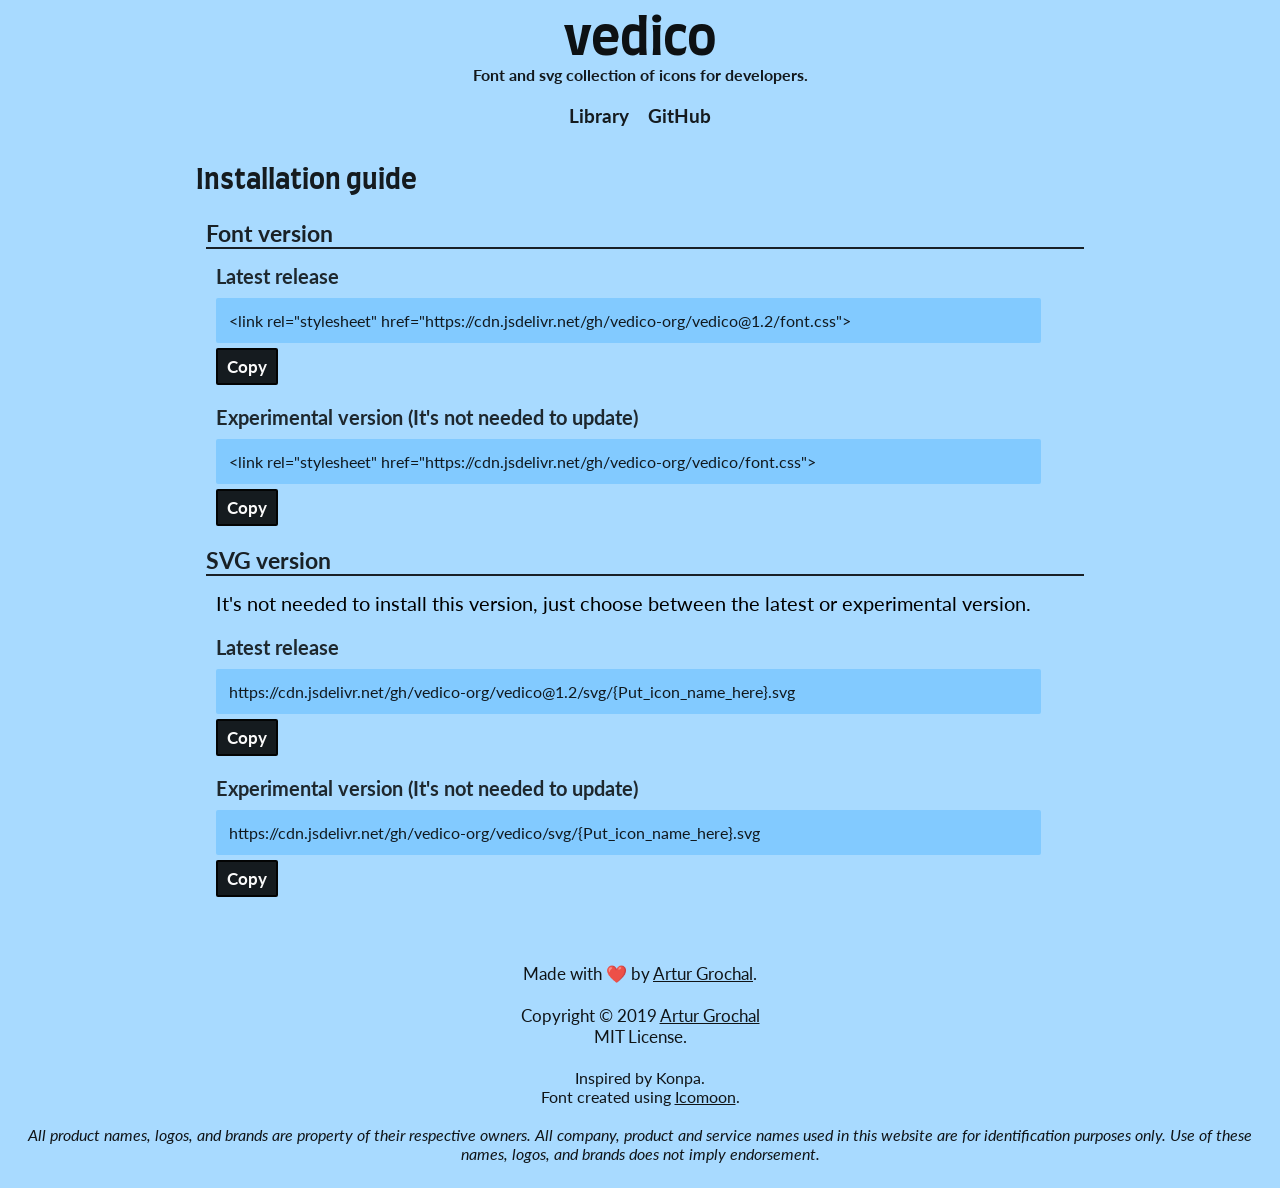
<file: guide.html>
<!DOCTYPE html>
<html lang="en">

<head>
   <meta charset="utf-8">
   <title>vedico | Installation guide</title>
   <meta name="viewport" content="width=device-width, user-scalable=no, initial-scale=1.0, maximum-scale=1.0, minimum-scale=1.0">

   <!------------------------------------------------------------------->
   <meta name="description" content="Font and svg collection of icons for developers.">
   <meta name="author" content="Artur Grochal">
   <meta name="keywords" content="">
   <!------------------------------------------------------------------->

   <link href="https://fonts.googleapis.com/css?family=Lato:300,400,700" rel="stylesheet">
   <link href="https://fonts.googleapis.com/css?family=Farro:500,700&display=swap" rel="stylesheet">
   <link rel="shortcut icon" href="favicon.ico" type="image/x-icon">
   <link rel="icon" href="favicon.ico" type="image/x-icon">
   <link rel="stylesheet" href="css/style.css">
   <link rel="stylesheet" href="css/guide.css">
</head>

<body class="preload" id="guide">
   <header><a href="index.html">
         <h1>vedico</h1>
      </a>
      <h2>Font and svg collection of icons for developers.</h2>
   </header>
   <nav>
      <a href="library.html">Library</a>
      <a href="https://github.com/vedico-org/vedico">GitHub</a>
   </nav>
   <div id="gwrapper">
      <h2 id="hguide">Installation guide</h2>
      <h3>Font version</h3>
      <div class="gbox">
         <h4>Latest release</h4>
         <div class="copybox">&#x3C;link rel=&#x22;stylesheet&#x22; href=&#x22;https://cdn.jsdelivr.net/gh/vedico-org/vedico@1.2/font.css&#x22;&#x3E;</div>
         <button class="copybtn"><span></span></button>
      </div>
      <div class="gbox">
         <h4>Experimental version (It's not needed to update)</h4>
         <div class="copybox">&#x3C;link rel=&#x22;stylesheet&#x22; href=&#x22;https://cdn.jsdelivr.net/gh/vedico-org/vedico/font.css&#x22;&#x3E;</div>
         <button class="copybtn"><span></span></button>
      </div>
      <h3>SVG version</h3>
      <div class="ginfo">It's not needed to install this version, just choose between the latest or experimental version.</div>
      <div class="gbox">
         <h4>Latest release</h4>
         <div class="copybox">https://cdn.jsdelivr.net/gh/vedico-org/vedico@1.2/svg/{Put_icon_name_here}.svg</div>
         <button class="copybtn"><span></span></button>
      </div>
      <div class="gbox">
         <h4>Experimental version (It's not needed to update)</h4>
         <div class="copybox">https://cdn.jsdelivr.net/gh/vedico-org/vedico/svg/{Put_icon_name_here}.svg</div>
         <button class="copybtn"><span></span></button>
      </div>
   </div>
   <footer>
      <span>
      <br>Made with ❤️ by <a href="https://agrochal.me">Artur Grochal</a>.<br><br>
      Copyright © 2019 <a href="https://agrochal.me">Artur Grochal</a><br>
      MIT License.<br><br>
   </span>
      Inspired by Konpa.<br>
      Font created using <a href="https://icomoon.io/">Icomoon</a>.<br><br>
      <i>All product names, logos, and brands are property of their respective owners. All company, product and service names used in this website are for identification purposes only. Use of these names, logos, and brands does not imply endorsement.</i>
   </footer>
   <script src="js/copy.js"></script>
   <script src="js/preload.js"></script>
</body>

</html>
</file>
<file: css/style.css>
*{
   padding: 0;
   margin: 0;
   outline: 0;
   box-sizing: border-box;
   scroll-behavior: smooth;
}

::-webkit-scrollbar {
   width:auto;
}
::-webkit-scrollbar-track {
  background: #fafafa;
}

::-webkit-scrollbar-thumb {
  background: var(--dark);
}

.preload * {
  -webkit-transition: none !important;
  -moz-transition: none !important;
  -ms-transition: none !important;
  -o-transition: none !important;
}

:root {
   --base: #a8daff;
   --dark: rgba(0, 0, 0, 0.88);
}

body{
   position: relative;
   background-color: var(--base);
   overflow-x: hidden;
   height:100vh;
   font-family: 'Lato', sans-serif;
}

header{
   padding:15px;
   display:flex;
   flex-direction: column;
   align-items: center;
   text-align: center;
}
header h1{
   font-family: 'Farro', sans-serif;
   font-weight:700;
   font-size:50px;
   color: rgba(0, 0, 0, 0.92);
}

header h2{
   color: rgba(0, 0, 0, 0.89);
   font-size:16px;
}

a{
   text-decoration: none;
}
nav{
   margin-top:5px;
   text-align:center;
}
nav a{
   color:var(--dark);
   font-weight:bold;
   font-size:19px;
   position: relative;
}

nav a:not(:first-child){
   margin-left:15px;
}

nav a::after{
   content: '';
   left: 0px;
   bottom:-3px;
   position: absolute;
   width:100%;
   height:2px;
   background-color: var(--base);
   transition: background-color .15s ease-in-out;
}
nav a:hover::after{
   background-color: var(--dark);
}


.copybox {
   white-space: nowrap;
   color: var(--dark);
   margin-bottom: 5px;
   border-radius: 2px;
   padding: 13px;
   background-color: #82caff;
   width: 95%;
   overflow-y: hidden;
   overflow-x: auto;
}

.copybtn {
   font: inherit;
   width: fit-content;
   font-size: 17px;
   border-radius: 2px;
   border: 2px var(--dark) solid;
   margin-bottom: 20px;
   color: #fafafa;
   background-color: var(--dark);
   text-align: center;
   padding: 6px 9px 6px 9px;
   font-weight: 700;
   -webkit-appearance: none;
   transition: color .25s ease-in-out, background-color .25s ease-in-out;
}

.copybtn span:after {
   content: 'Copy';
}

.copybtn:hover {
   color: var(--dark);
   background-color: var(--base);
   cursor: pointer;
}

.copybtn:focus {
   color: #fafafa;
   background-color: var(--dark);
}

.copybtn:focus span:after {
   content: 'Copied!';
}

.copybox span {
   padding-left: 15px;
}


footer {
   padding: 15px 15px 25px 15px;
   text-align: center;
   color: rgba(0, 0, 0, 0.91);
}

footer span {
   font-size: 17px;
}

footer a {
   text-decoration: underline;
   color: rgba(0, 0, 0, 0.91);
}
</file>
<file: css/guide.css>
#gwrapper{
   margin:auto;
   width:55%;
   padding:10px;
}

#hguide{
   font-family: 'Farro', sans-serif;
   margin: 30px 0px 25px 0px;
   font-size:27px;
   color: var(--dark);
}

#guide div h3{
   font-size:23px;
   color: rgba(0,0,0,0.85);
   border-bottom:2px solid rgba(0,0,0,0.85);
   margin-bottom:15px;
   margin-left:10px;
}

#guide div h4{
   color: rgba(0,0,0,0.82);
   font-size:20px;
   margin-bottom:10px;
}

.gbox{
   margin-left:20px;
}

.ginfo{
   margin-left:20px;
   font-size: 20px;
   margin-bottom:20px;
}

@media (max-width:1850px) {
   #gwrapper{
      width:60%;
   }
}
@media (max-width:1630px) {
   #gwrapper{
      width:63%;
   }
}

@media (max-width:1430px) {
   #gwrapper{
      width:67%;
   }
}

@media (max-width:1280px) {
   #gwrapper{
      width:71%;
   }
}

@media (max-width:1040px) {
   #gwrapper{
      width:75%;
   }
}

@media (max-width:820px) {
   #gwrapper{
      width:80%;
   }
}

@media (max-width:650px) {
   #gwrapper{
      width:83%;
   }
}

@media (max-width:540px) {
   #gwrapper{
      width:86%;
   }
}

@media (max-width:450px) {
   #gwrapper{
      width:90%;
   }
}
</file>
